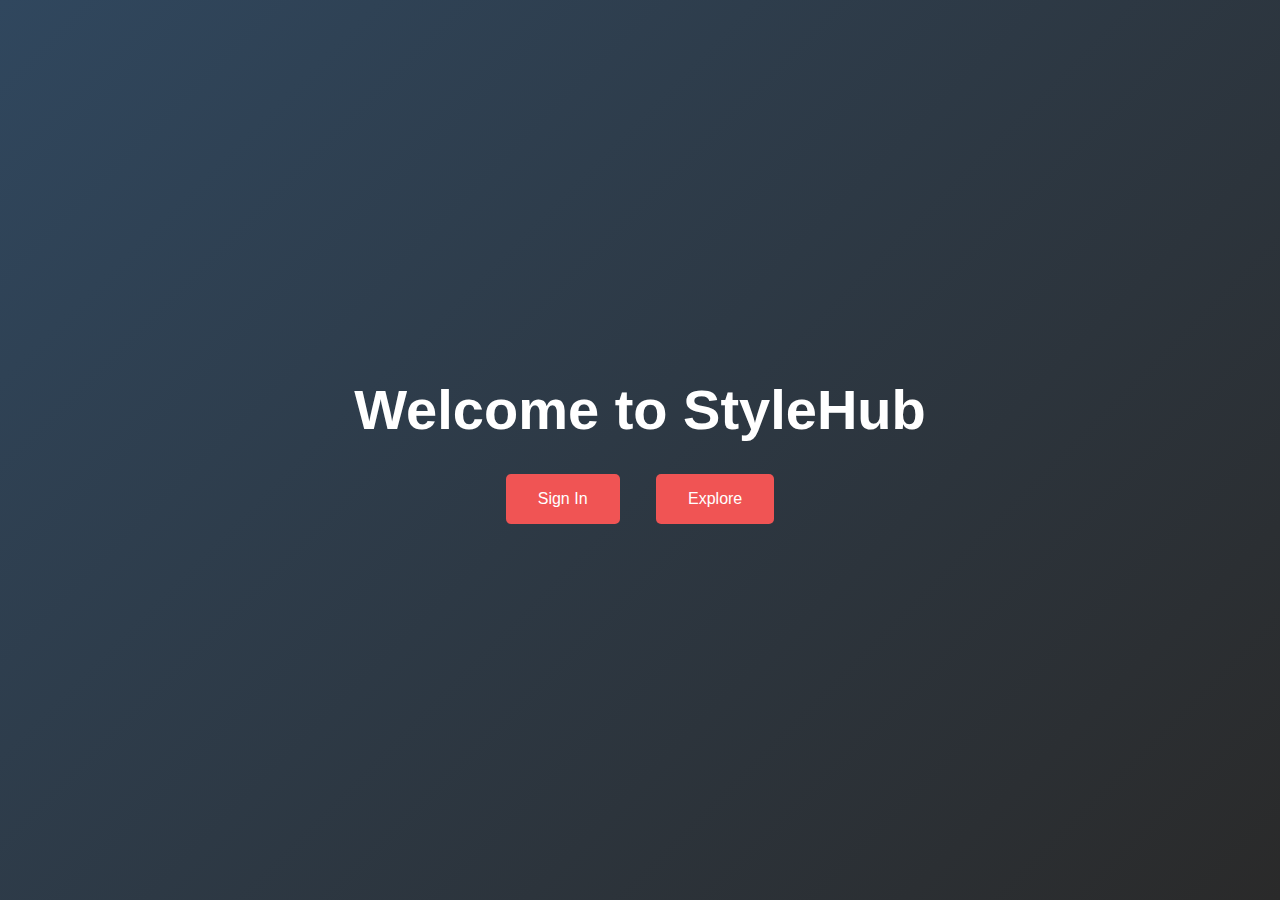
<file: index.html>
<!DOCTYPE html>
<html lang="en">
<head>
    <meta charset="UTF-8">
    <meta name="viewport" content="width=device-width, initial-scale=1.0">
    <title>E-Commerce | Home</title>
    <link rel="stylesheet" href="styles.css">
</head>
<body class="title-page">
    <div class="title-container">
        <h1>Welcome to StyleHub</h1>
        <div class="title-buttons">
            <a href="signin.html" class="btn">Sign In</a>
            <a href="home.html" class="btn">Explore</a>
        </div>
    </div>
</body>
</html>
</file>
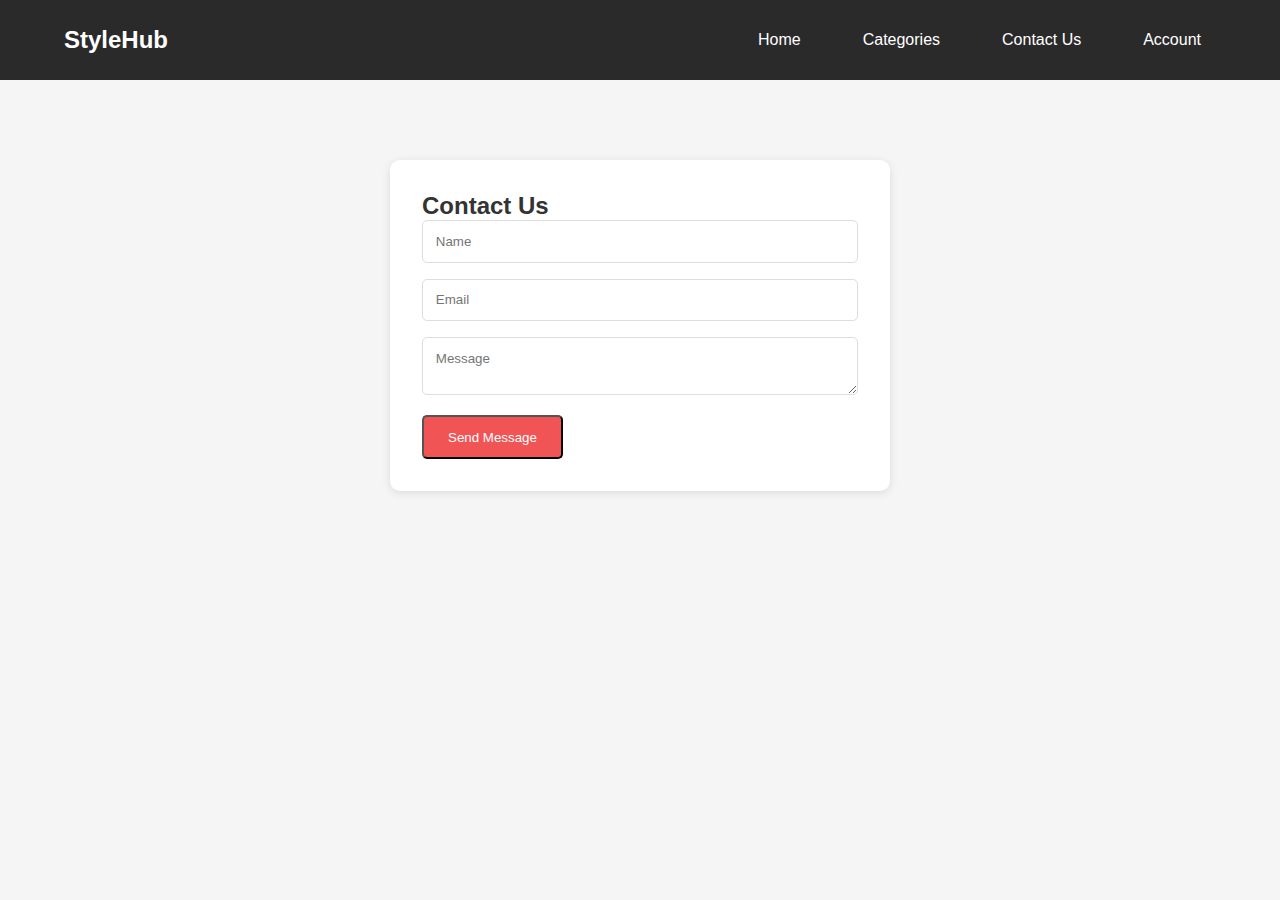
<file: contact.html>
<!DOCTYPE html>
<html lang="en">
<head>
    <meta charset="UTF-8">
    <meta name="viewport" content="width=device-width, initial-scale=1.0">
    <title>Contact Us</title>
    <link rel="stylesheet" href="styles.css">
</head>
<body>
    <nav>
        <div class="logo">StyleHub</div>
        <ul>
            <li><a href="home.html">Home</a></li>
            <li><a href="#categories">Categories</a></li>
            <li><a href="contact.html">Contact Us</a></li>
            <li><a href="account.html">Account</a></li>
        </ul>
    </nav>

    <section class="contact-form">
        <h2>Contact Us</h2>
        <form>
            <input type="text" placeholder="Name" required>
            <input type="email" placeholder="Email" required>
            <textarea placeholder="Message" required></textarea>
            <button type="submit" class="btn">Send Message</button>
        </form>
    </section>
</body>
</html>
</file>
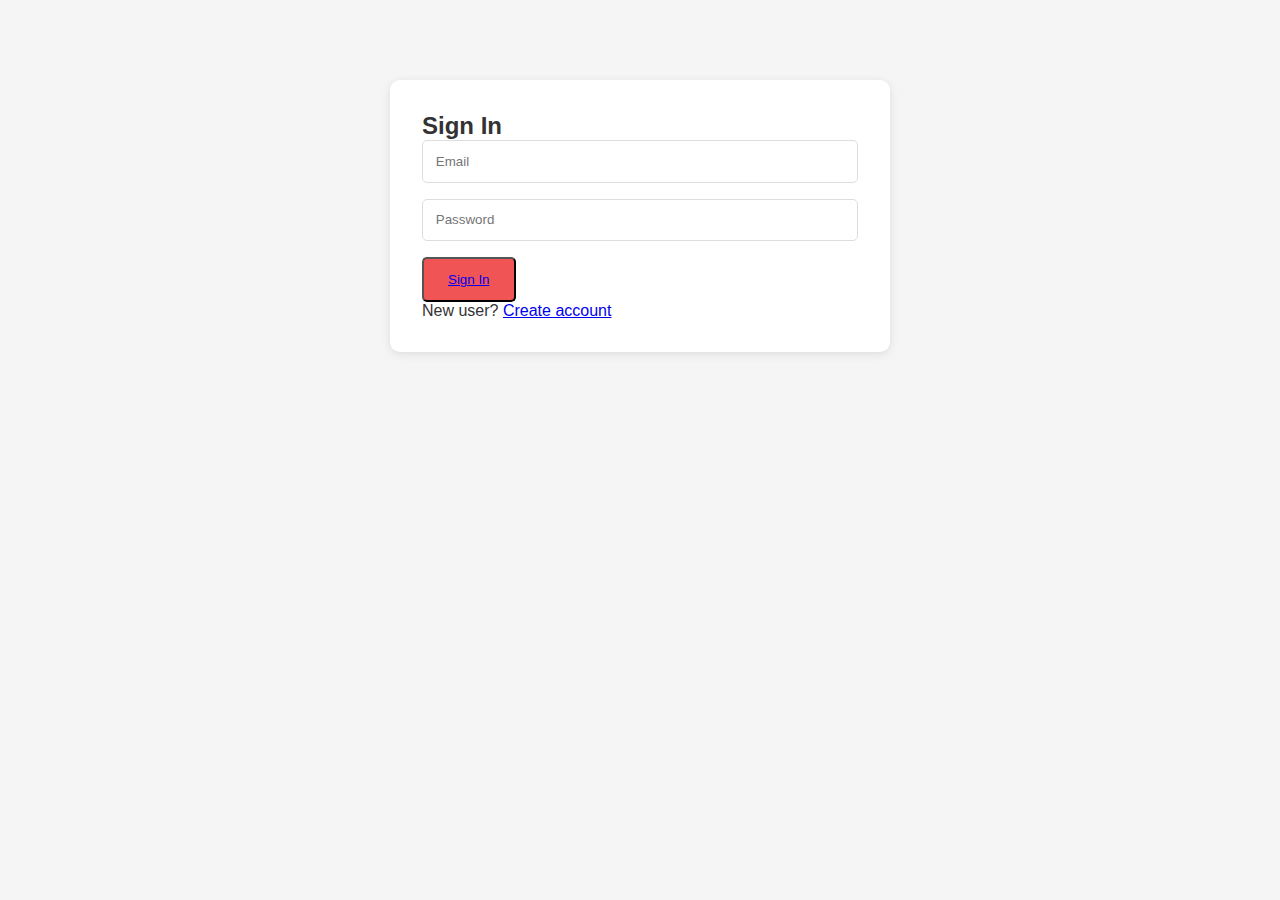
<file: signin.html>
<!DOCTYPE html>
<html lang="en">
<head>
    <meta charset="UTF-8">
    <meta name="viewport" content="width=device-width, initial-scale=1.0">
    <title>Sign In</title>
    <link rel="stylesheet" href="styles.css">
</head>
<body>
    <div class="signin-container">
        <h2>Sign In</h2>
        <form class="signin-form">
            <input type="email" placeholder="Email" required>
            <input type="password" placeholder="Password" required>
            <button type="submit" class="btn"><a href="home.html">Sign In</a></button>
        </form>
        <p>New user? <a href="index.html">Create account</a></p>
    </div>
</body>
</html>
</file>
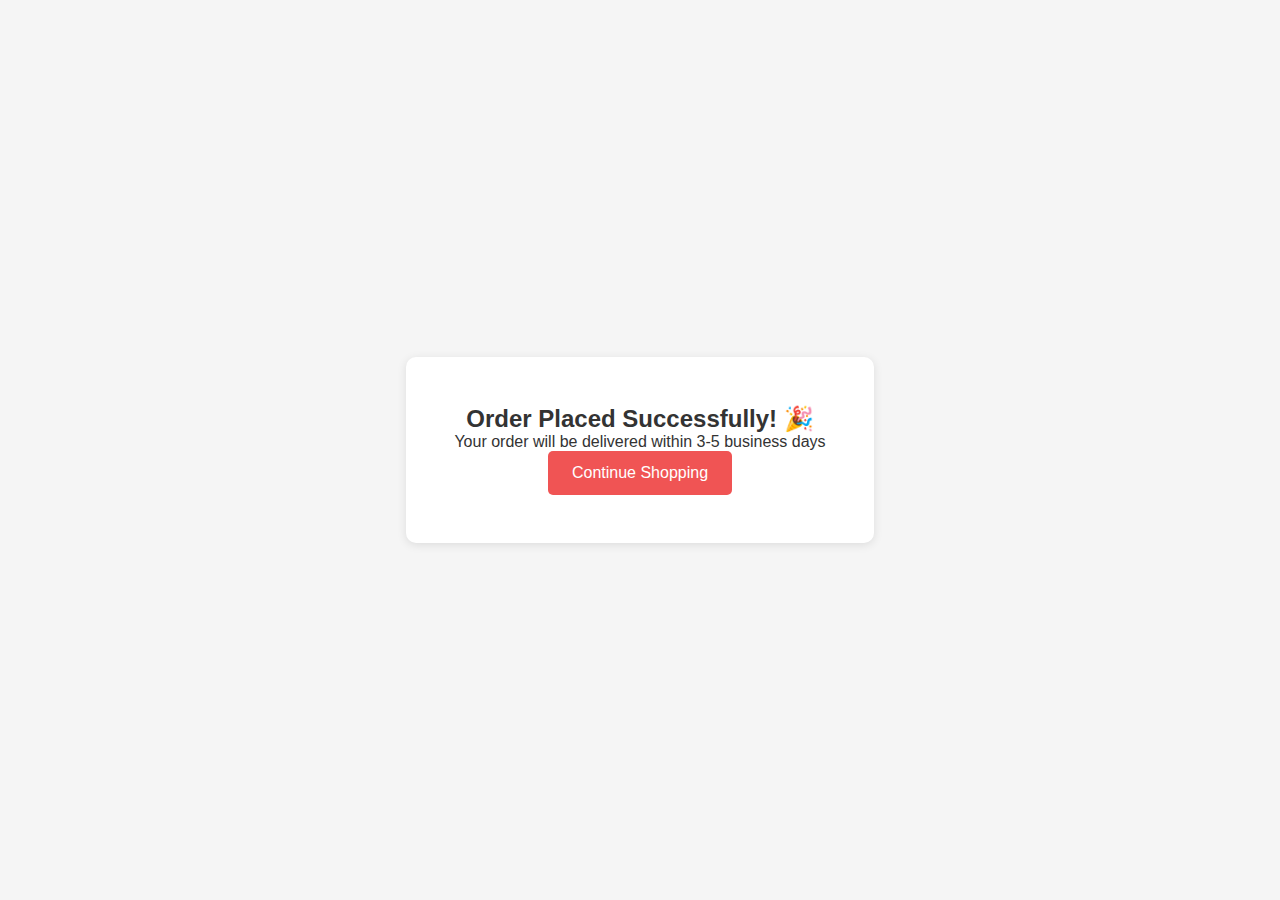
<file: success.html>
<!DOCTYPE html>
<html lang="en">
<head>
    <meta charset="UTF-8">
    <meta name="viewport" content="width=device-width, initial-scale=1.0">
    <title>Order Success</title>
    <link rel="stylesheet" href="styles.css">
</head>
<body>
    <div class="success-container">
        <div class="success-message">
            <h2>Order Placed Successfully! 🎉</h2>
            <p>Your order will be delivered within 3-5 business days</p>
            <a href="home.html" class="btn">Continue Shopping</a>
        </div>
    </div>
</body>
</html>
</file>
<file: styles.css>
/* styles.css */
:root {
    --primary-color: #2A2A2A;
    --secondary-color: #F05454;
    --accent-color: #30475E;
    --background-color: #F5F5F5;
    --text-color: #333;
}

* {
    margin: 0;
    padding: 0;
    box-sizing: border-box;
    font-family: 'Arial', sans-serif;
}

body {
    background-color: var(--background-color);
    color: var(--text-color);
}

/* Title Page Styles */
.title-page {
    background: linear-gradient(135deg, var(--accent-color), var(--primary-color));
    height: 100vh;
    display: flex;
    justify-content: center;
    align-items: center;
}

.title-container {
    text-align: center;
    color: white;
}

.title-container h1 {
    font-size: 3.5rem;
    margin-bottom: 2rem;
}

.title-buttons .btn {
    margin: 0 1rem;
    padding: 1rem 2rem;
}

/* Navigation Styles */
nav {
    background: var(--primary-color);
    padding: 1rem 5%;
    display: flex;
    justify-content: space-between;
    align-items: center;
}

.logo {
    color: white;
    font-size: 1.5rem;
    font-weight: bold;
}

nav ul {
    display: flex;
    list-style: none;
}

nav ul li {
    margin-left: 2rem;
}

nav ul li a {
    color: white;
    text-decoration: none;
    transition: color 0.3s;
}

nav ul li a:hover {
    color: var(--secondary-color);
}

/* Product Grid Styles */
.products {
    display: flex;
    padding: 2rem 5%;
}

.category-sidebar {
    width: 20%;
    padding-right: 2rem;
}

.product-grid {
    width: 80%;
    display: grid;
    grid-template-columns: repeat(auto-fill, minmax(250px, 1fr));
    gap: 2rem;
}

.product-card {
    background: white;
    padding: 1rem;
    border-radius: 10px;
    text-align: center;
    box-shadow: 0 2px 5px rgba(0,0,0,0.1);
}

.product-card img {
    width: 100%;
    height: 200px;
    object-fit: cover;
    border-radius: 5px;
}

/* Form Styles */
.signin-container, .contact-form, .payment-options {
    max-width: 500px;
    margin: 5rem auto;
    padding: 2rem;
    background: white;
    border-radius: 10px;
    box-shadow: 0 2px 10px rgba(0,0,0,0.1);
}

.signin-form input, .contact-form input, .contact-form textarea {
    width: 100%;
    padding: 0.8rem;
    margin-bottom: 1rem;
    border: 1px solid #ddd;
    border-radius: 5px;
}

/* Button Styles */
.btn {
    display: inline-block;
    padding: 0.8rem 1.5rem;
    background: var(--secondary-color);
    color: white;
    text-decoration: none;
    border-radius: 5px;
    transition: background 0.3s;
}

.btn:hover {
    background: #d14343;
}

/* Product Detail Styles */
.product-detail {
    display: flex;
    padding: 2rem 5%;
    gap: 3rem;
}

.product-images {
    flex: 1;
}

.product-info {
    flex: 1;
}

.product-info .price {
    font-size: 2rem;
    color: var(--secondary-color);
    margin: 1rem 0;
}

/* Success Page Styles */
.success-container {
    height: 100vh;
    display: flex;
    justify-content: center;
    align-items: center;
    text-align: center;
}

.success-message {
    background: white;
    padding: 3rem;
    border-radius: 10px;
    box-shadow: 0 2px 10px rgba(0,0,0,0.1);
}

/* Responsive Design */
@media (max-width: 768px) {
    .products {
        flex-direction: column;
    }
    
    .category-sidebar,
    .product-grid {
        width: 100%;
    }

    .product-detail {
        flex-direction: column;
    }

    nav ul {
        display: none;
    }
}

.profile 
{
    margin: 10px;
    padding: 20px;
    text-align: center;
    border: 2px solid;
    border-width: 1px;
    margin-left: 200px;
    margin-right: 200px;
}


.order-history
{
    text-align: center;
    margin: 55px;
    
    padding: 20px;
    text-align: center;
    border: 2px solid;
    border-width: 1px;
    margin-left: 200px;
    margin-right: 200px;
}

li 
{
    padding: 15px;
}
</file>
